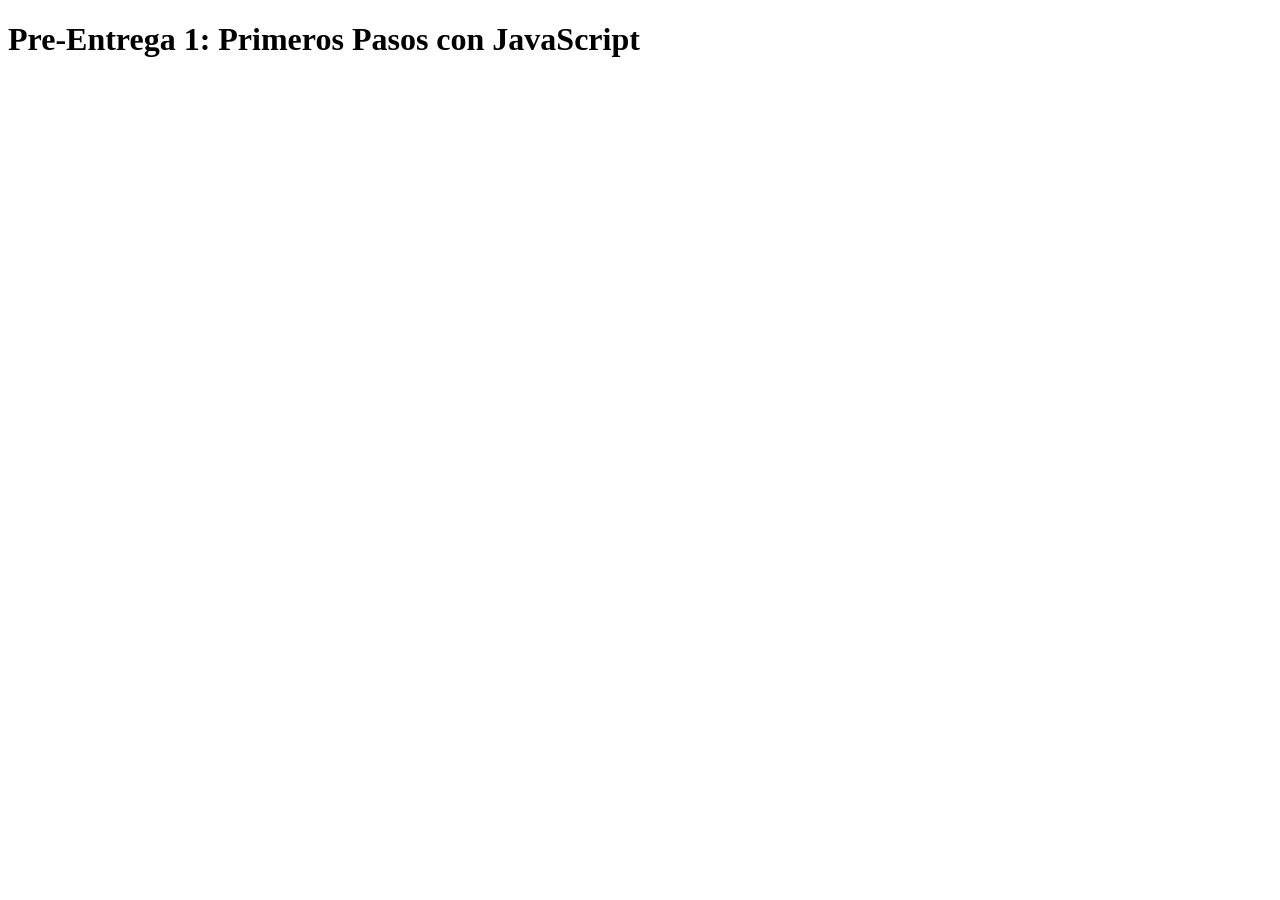
<file: clase01-preentrega1/index.html>
<!DOCTYPE html>
<html lang="es">
<head>
<meta charset="UTF-8">
<script src="main.js" defer></script>
<title>Pre-Entrega 1: Primeros Pasos con JavaScript</title>
</head>
<body>
  <h1>Pre-Entrega 1: Primeros Pasos con JavaScript</h1>

</body>
</html>
</file>
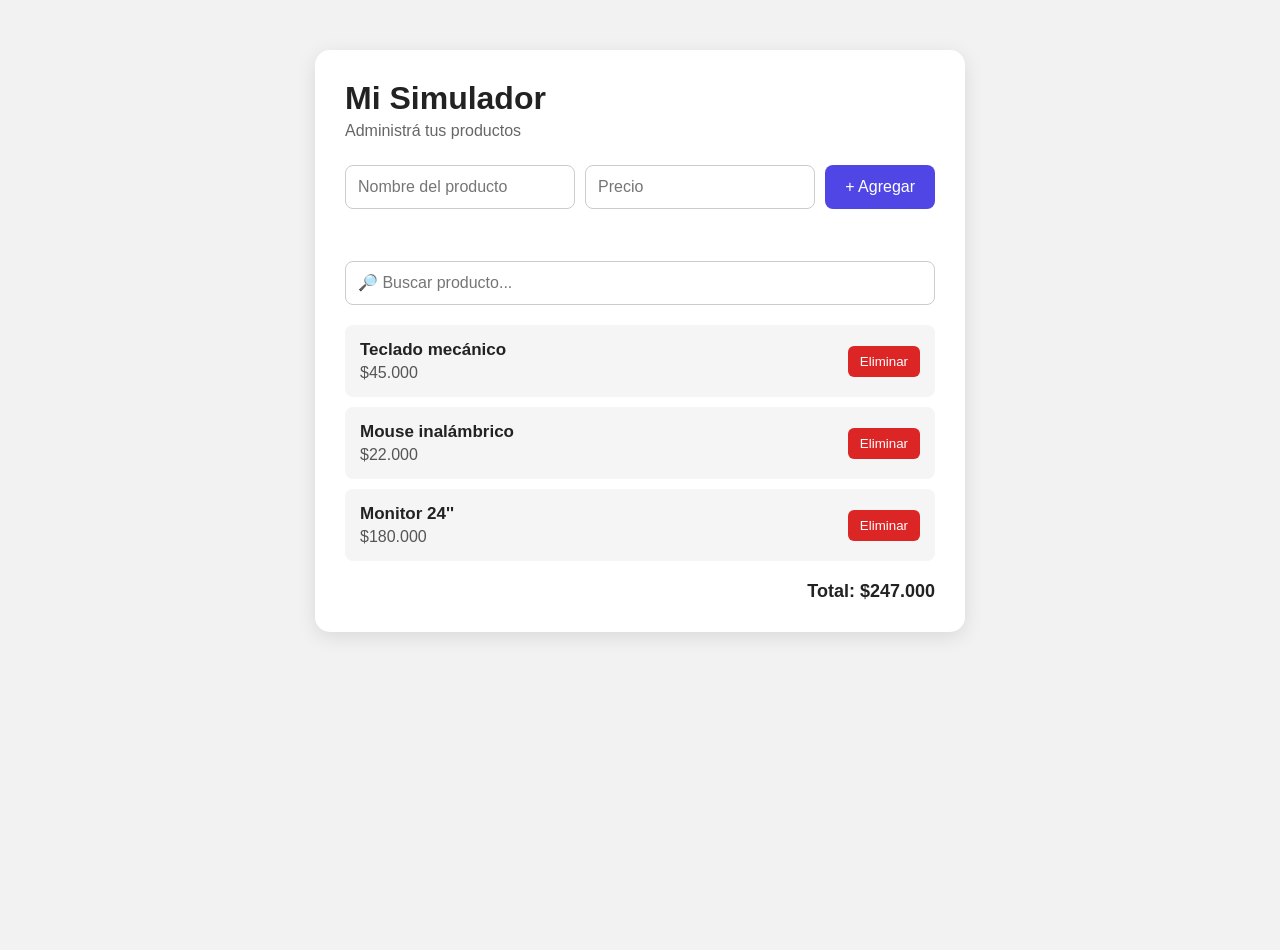
<file: clase07-preentrega7/index.html>
<!DOCTYPE html>
<html lang="es">
<head>
    <meta charset="UTF-8">
    <meta name="viewport" content="width=device-width, initial-scale=1.0">

    <title>Mi Simulador</title>

    <link rel="stylesheet" href="css/style.css">
</head>

<body>

    <main class="contenedor">

        <header class="encabezado">
            <h1>Mi Simulador</h1>
            <p>Administrá tus productos</p>
        </header>

        <form id="formulario">
            <input type="text" id="nombreInput" placeholder="Nombre del producto">
            <input type="number" id="precioInput" placeholder="Precio">
            <button type="submit">+ Agregar</button>
        </form>

        <p id="mensaje" class="mensaje"></p>

        <input type="text" id="buscador" class="buscador" placeholder="🔎 Buscar producto...">

        <div id="contenedor-items"></div>

        <p id="total" class="total"></p>

    </main>

    <script src="js/main.js"></script>

</body>
</html>
</file>
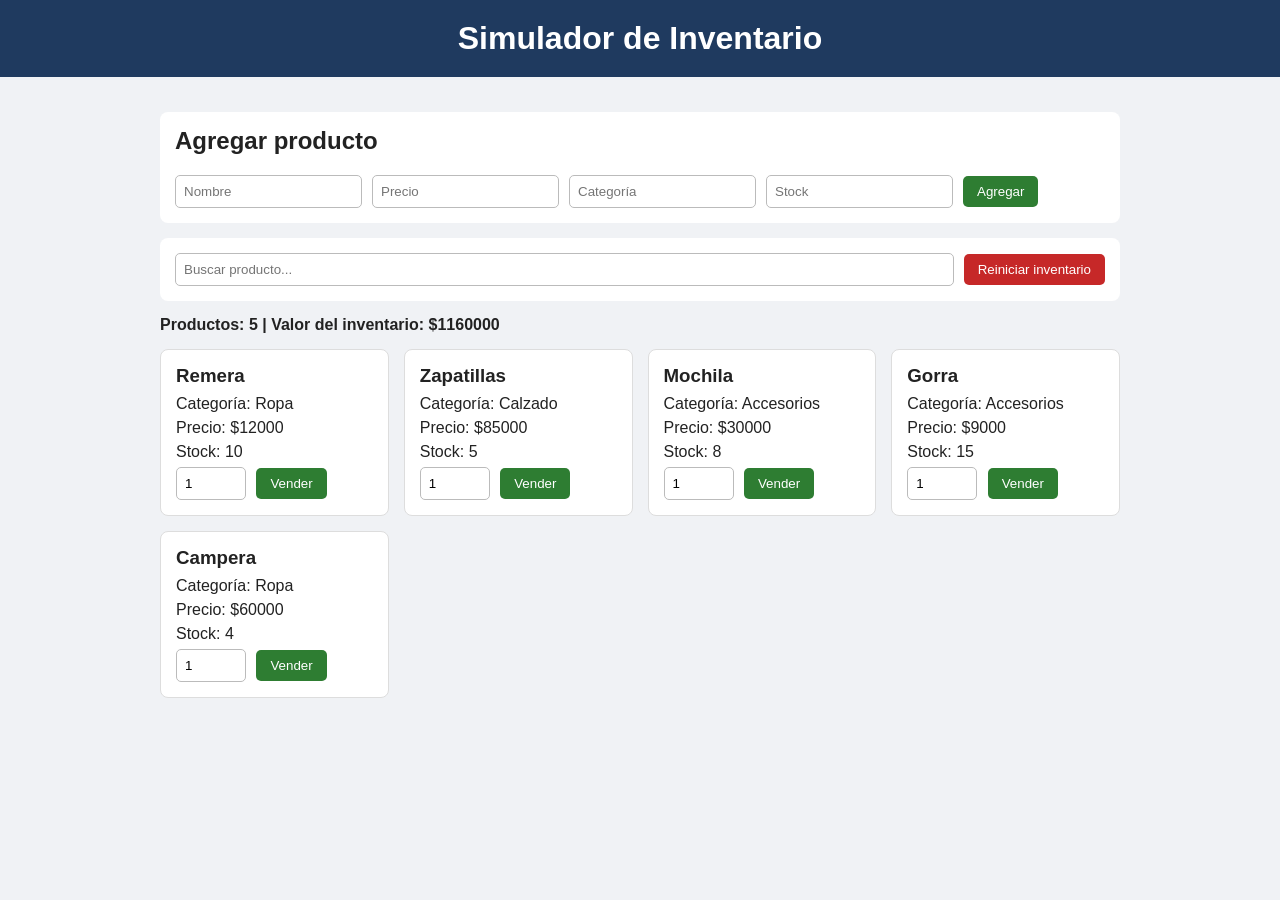
<file: clase09-preentrega9/index.html>
<!DOCTYPE html>
<html lang="es">
<head>
    <meta charset="UTF-8">
    <meta name="viewport" content="width=device-width, initial-scale=1.0">
    <title>Simulador de Inventario</title>
    <link rel="stylesheet" href="css/style.css">
    <script src="js/main.js" defer></script>
</head>
<body>
    <header>
        <h1>Simulador de Inventario</h1>
    </header>

    <main>
        <div id="aviso" class="aviso oculto"></div>
        <div id="mensaje" class="mensaje"></div>

        <section class="formulario">
            <h2>Agregar producto</h2>
            <input type="text" id="inputNombre" placeholder="Nombre">
            <input type="number" id="inputPrecio" placeholder="Precio">
            <input type="text" id="inputCategoria" placeholder="Categoría">
            <input type="number" id="inputStock" placeholder="Stock">
            <button id="botonAgregar">Agregar</button>
        </section>

        <section class="buscador">
            <input type="text" id="inputBuscar" placeholder="Buscar producto...">
            <button id="botonReiniciar">Reiniciar inventario</button>
        </section>

        <p id="resumen" class="resumen"></p>

        <section id="contenedorProductos" class="productos"></section>
    </main>
</body>
</html>
</file>
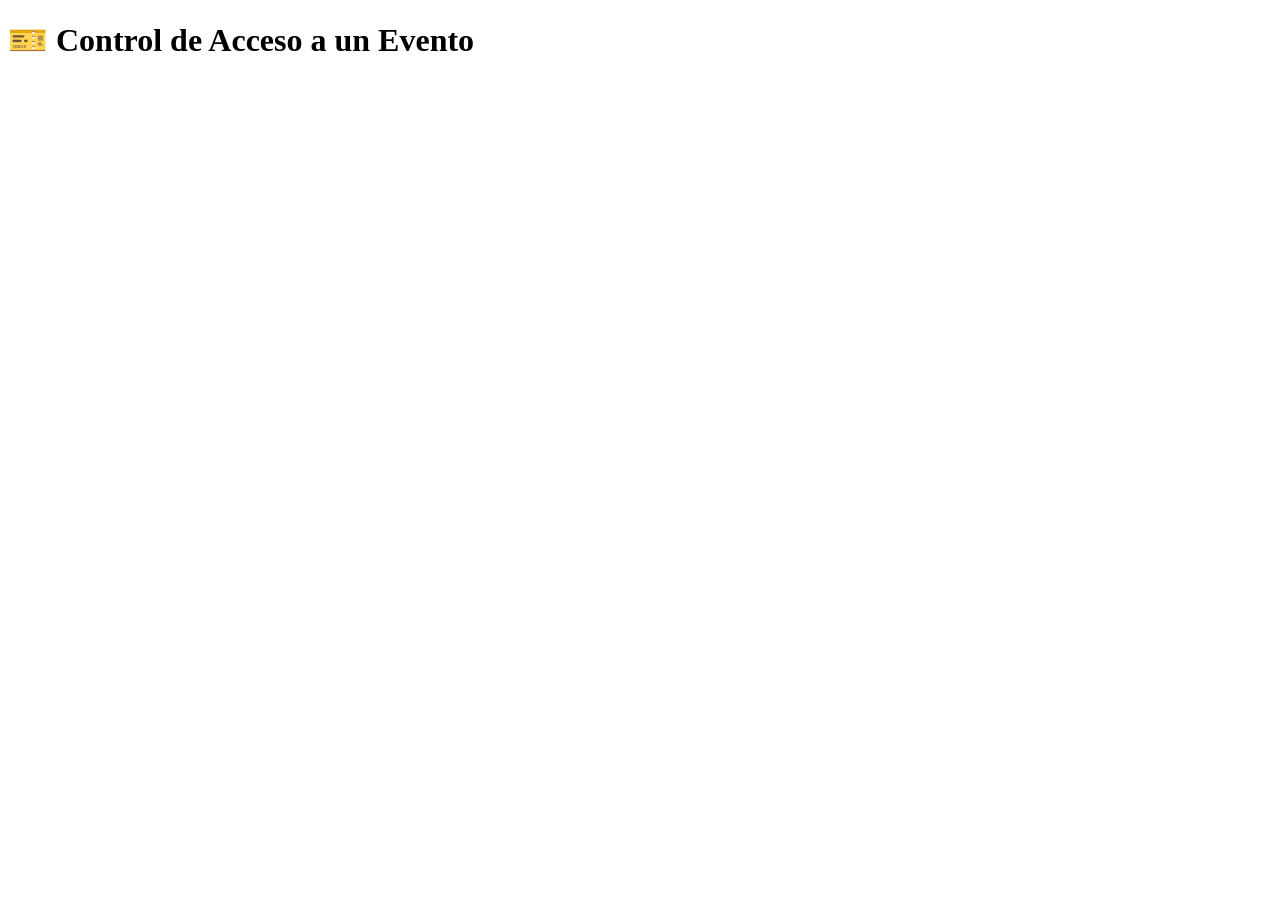
<file: Pre-Entrega 2/index.html>
<!DOCTYPE html>
<html lang="es">
<head>
<meta charset="UTF-8" />
<title>Control de Acceso a un Evento</title>
<script src="main.js" defer></script>
</head>
<body>
  <h1>🎫 Control de Acceso a un Evento</h1>
</body>
</html>
</file>
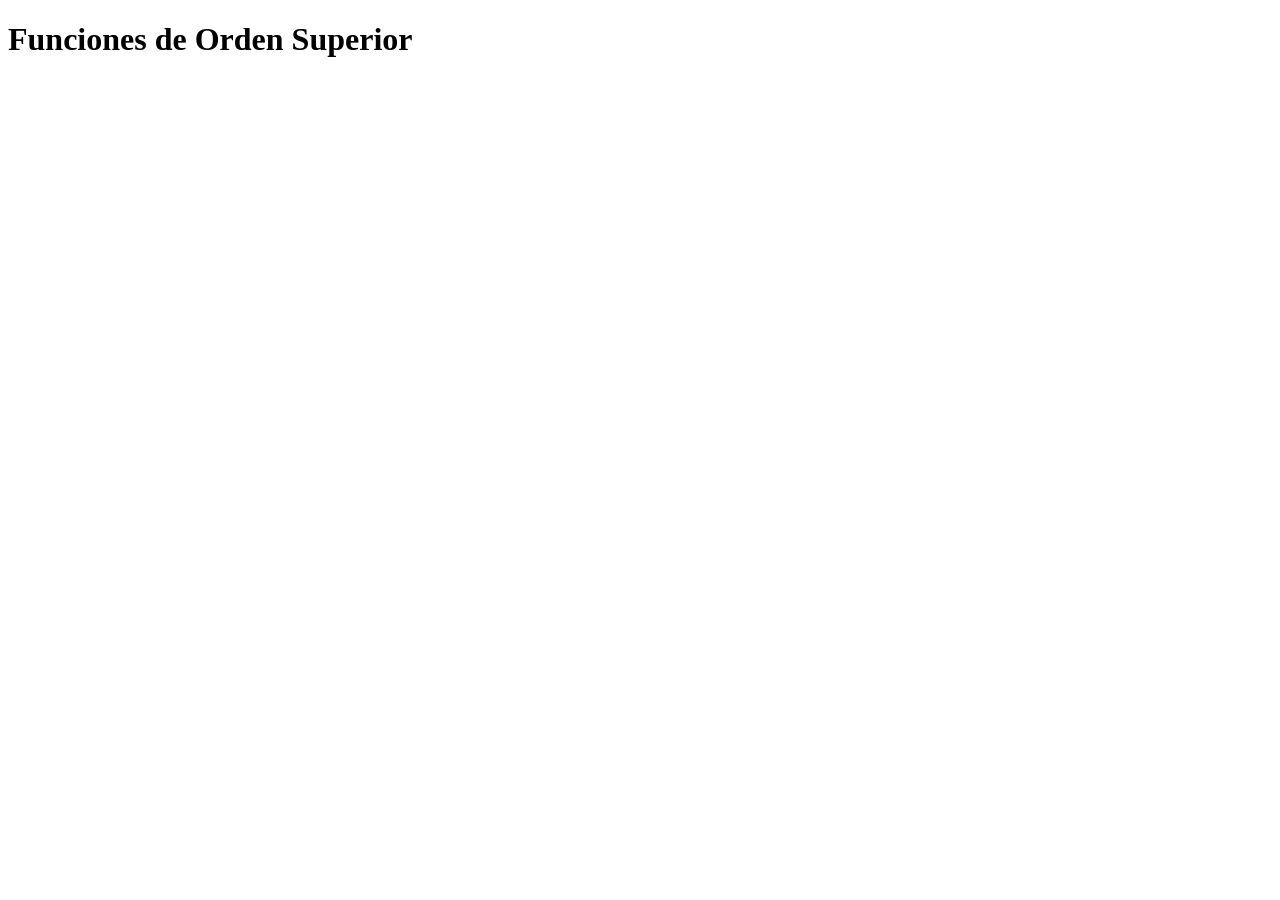
<file: preentrega6/index.html>
<!DOCTYPE html>
<html lang="es">
<head>
  <meta charset="UTF-8">
  <script src="script.js" defer></script>
  <title>Pre-Entrega 6</title>
</head>
<body>
  <h1>Funciones de Orden Superior</h1>
</body>
</html>
</file>
<file: clase07-preentrega7/css/style.css>
* {
    box-sizing: border-box;
    margin: 0;
    padding: 0;
}

body {
    font-family: Arial, sans-serif;
    min-height: 100vh;
    background-color: #f2f2f2;
    color: #222;
}

.contenedor {
    width: 90%;
    max-width: 650px;
    margin: 50px auto;
    padding: 30px;
    background-color: white;
    border-radius: 15px;
    box-shadow: 0 5px 20px rgba(0, 0, 0, 0.1);
}

.encabezado {
    margin-bottom: 25px;
}

.encabezado h1 {
    margin-bottom: 5px;
}

.encabezado p {
    color: #666;
}

/* formulario */

form {
    display: flex;
    gap: 10px;
    margin-bottom: 15px;
}

input {
    padding: 12px;
    border: 1px solid #ccc;
    border-radius: 8px;
    outline: none;
    font-size: 16px;
}

input:focus {
    border-color: #4f46e5;
}

form input {
    flex: 1;
    min-width: 0;
}

form button {
    border: none;
    padding: 12px 20px;
    border-radius: 8px;
    background-color: #4f46e5;
    color: white;
    cursor: pointer;
    font-size: 16px;
}

form button:hover {
    opacity: 0.85;
}

/* mensaje de feedback */

.mensaje {
    min-height: 22px;
    margin-bottom: 15px;
    font-size: 14px;
}

.mensaje.ok {
    color: #16a34a;
}

.mensaje.error {
    color: #dc2626;
}

.buscador {
    width: 100%;
    margin-bottom: 20px;
}

/* productos */

.producto {
    display: flex;
    justify-content: space-between;
    align-items: center;
    gap: 15px;
    padding: 15px;
    margin-bottom: 10px;
    background-color: #f5f5f5;
    border-radius: 8px;
}

.producto h3 {
    font-size: 17px;
    margin-bottom: 4px;
}

.producto p {
    color: #555;
}

.eliminar {
    border: none;
    padding: 8px 12px;
    border-radius: 6px;
    background-color: #dc2626;
    color: white;
    cursor: pointer;
}

.eliminar:hover {
    opacity: 0.8;
}

.vacio {
    text-align: center;
    color: #777;
    padding: 20px;
}

.total {
    margin-top: 20px;
    text-align: right;
    font-weight: bold;
    font-size: 18px;
}

@media (max-width: 600px) {

    .contenedor {
        margin: 20px auto;
        padding: 20px;
    }

    form {
        flex-direction: column;
    }

    form button {
        width: 100%;
    }

}
</file>
<file: clase09-preentrega9/css/style.css>
* {
    box-sizing: border-box;
    margin: 0;
    padding: 0;
}

body {
    font-family: Arial, sans-serif;
    background-color: #f0f2f5;
    color: #222;
}

header {
    background-color: #1f3a5f;
    color: white;
    text-align: center;
    padding: 20px;
}

main {
    max-width: 1000px;
    margin: 0 auto;
    padding: 20px;
}

h2 {
    margin-bottom: 10px;
}

.formulario,
.buscador {
    background-color: white;
    padding: 15px;
    border-radius: 8px;
    margin-bottom: 15px;
    display: flex;
    flex-wrap: wrap;
    gap: 10px;
    align-items: center;
}

.formulario h2 {
    width: 100%;
}

input {
    padding: 8px;
    border: 1px solid #bbb;
    border-radius: 5px;
}

.buscador input {
    flex: 1;
}

button {
    padding: 8px 14px;
    border: none;
    border-radius: 5px;
    background-color: #2e7d32;
    color: white;
    cursor: pointer;
}

button:hover {
    opacity: 0.85;
}

#botonReiniciar {
    background-color: #c62828;
}

.aviso {
    background-color: #fff3cd;
    border: 1px solid #e0b100;
    padding: 12px;
    border-radius: 8px;
    margin-bottom: 15px;
    display: flex;
    justify-content: space-between;
    align-items: center;
    gap: 10px;
}

.oculto {
    display: none;
}

.mensaje {
    margin-bottom: 15px;
    font-weight: bold;
}

.mensaje.exito {
    color: #2e7d32;
}

.mensaje.error {
    color: #c62828;
}

.resumen {
    margin-bottom: 15px;
    font-weight: bold;
}

.productos {
    display: grid;
    grid-template-columns: repeat(auto-fill, minmax(220px, 1fr));
    gap: 15px;
}

.tarjeta {
    background-color: white;
    padding: 15px;
    border-radius: 8px;
    border: 1px solid #ddd;
}

.tarjeta h3 {
    margin-bottom: 8px;
}

.tarjeta p {
    margin-bottom: 6px;
}

.tarjeta input {
    width: 70px;
    margin-right: 6px;
}

.sin-stock {
    color: #c62828;
    font-weight: bold;
}
</file>
